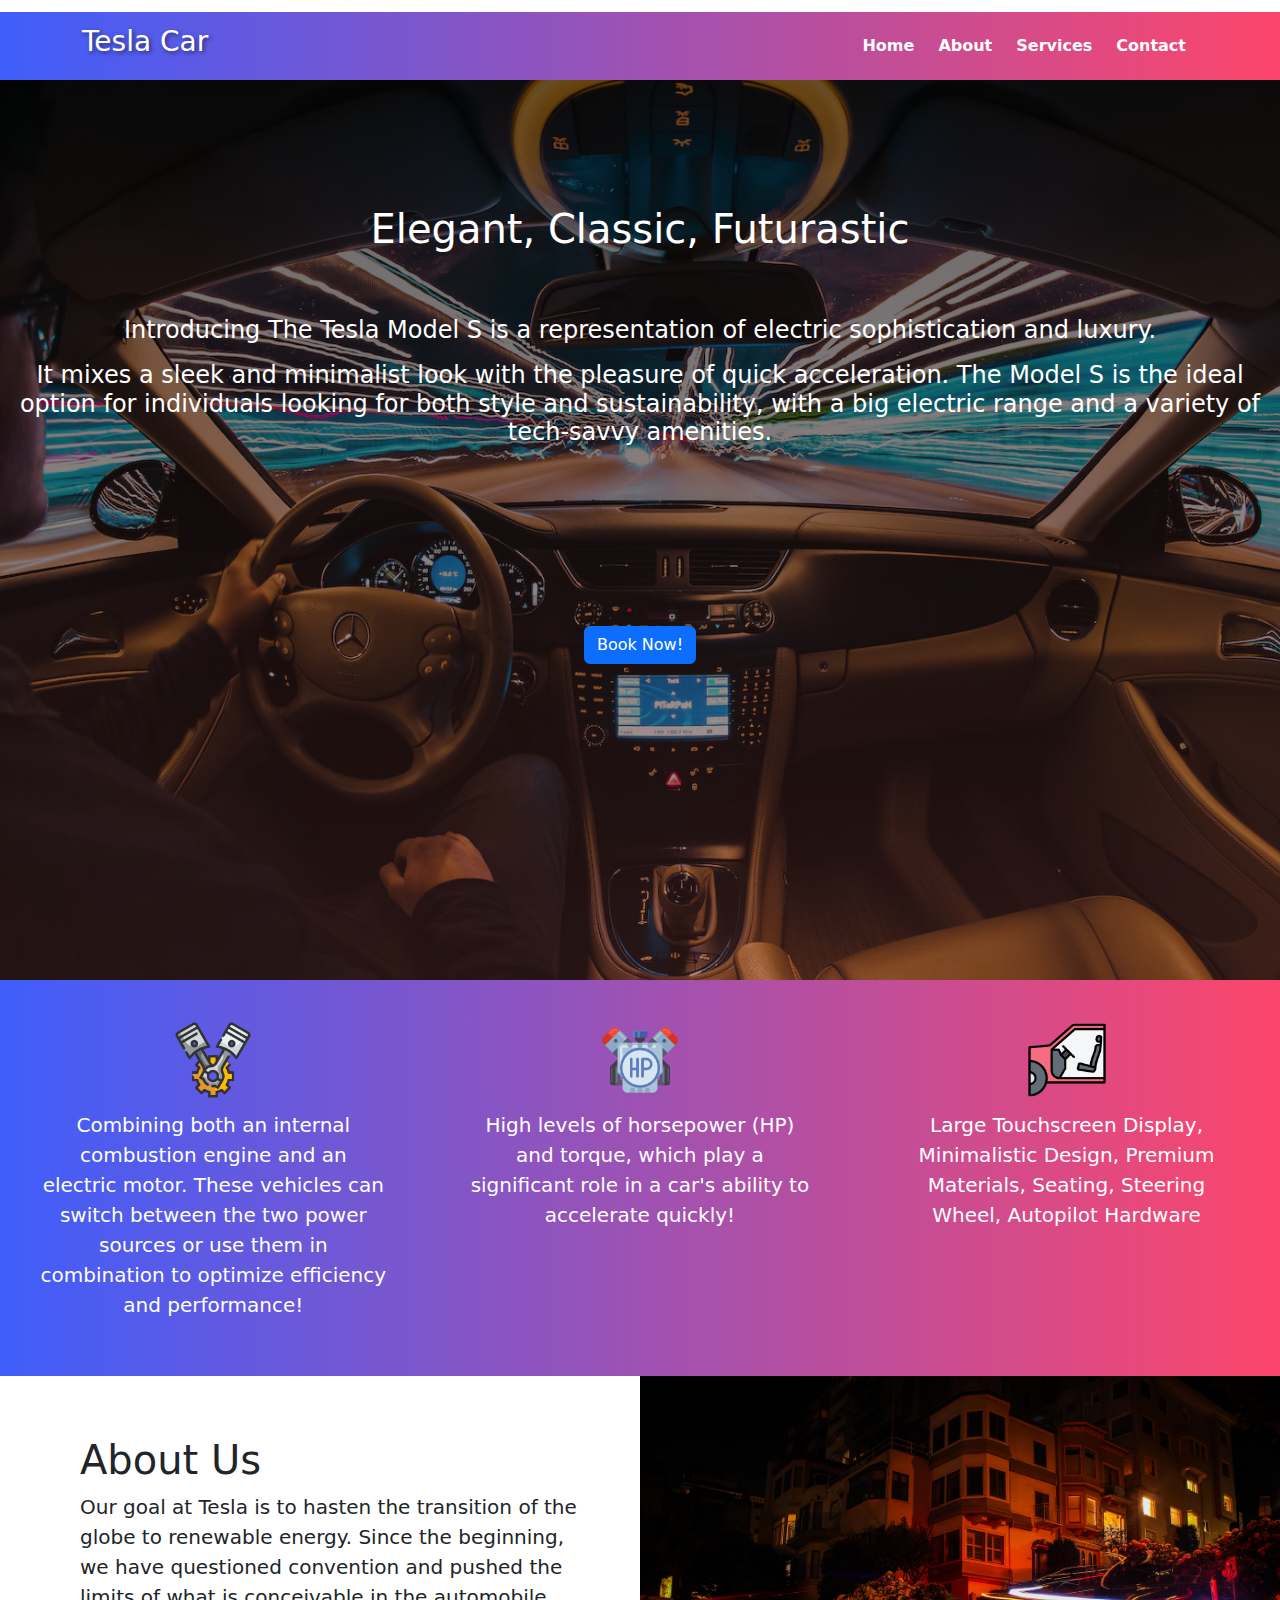
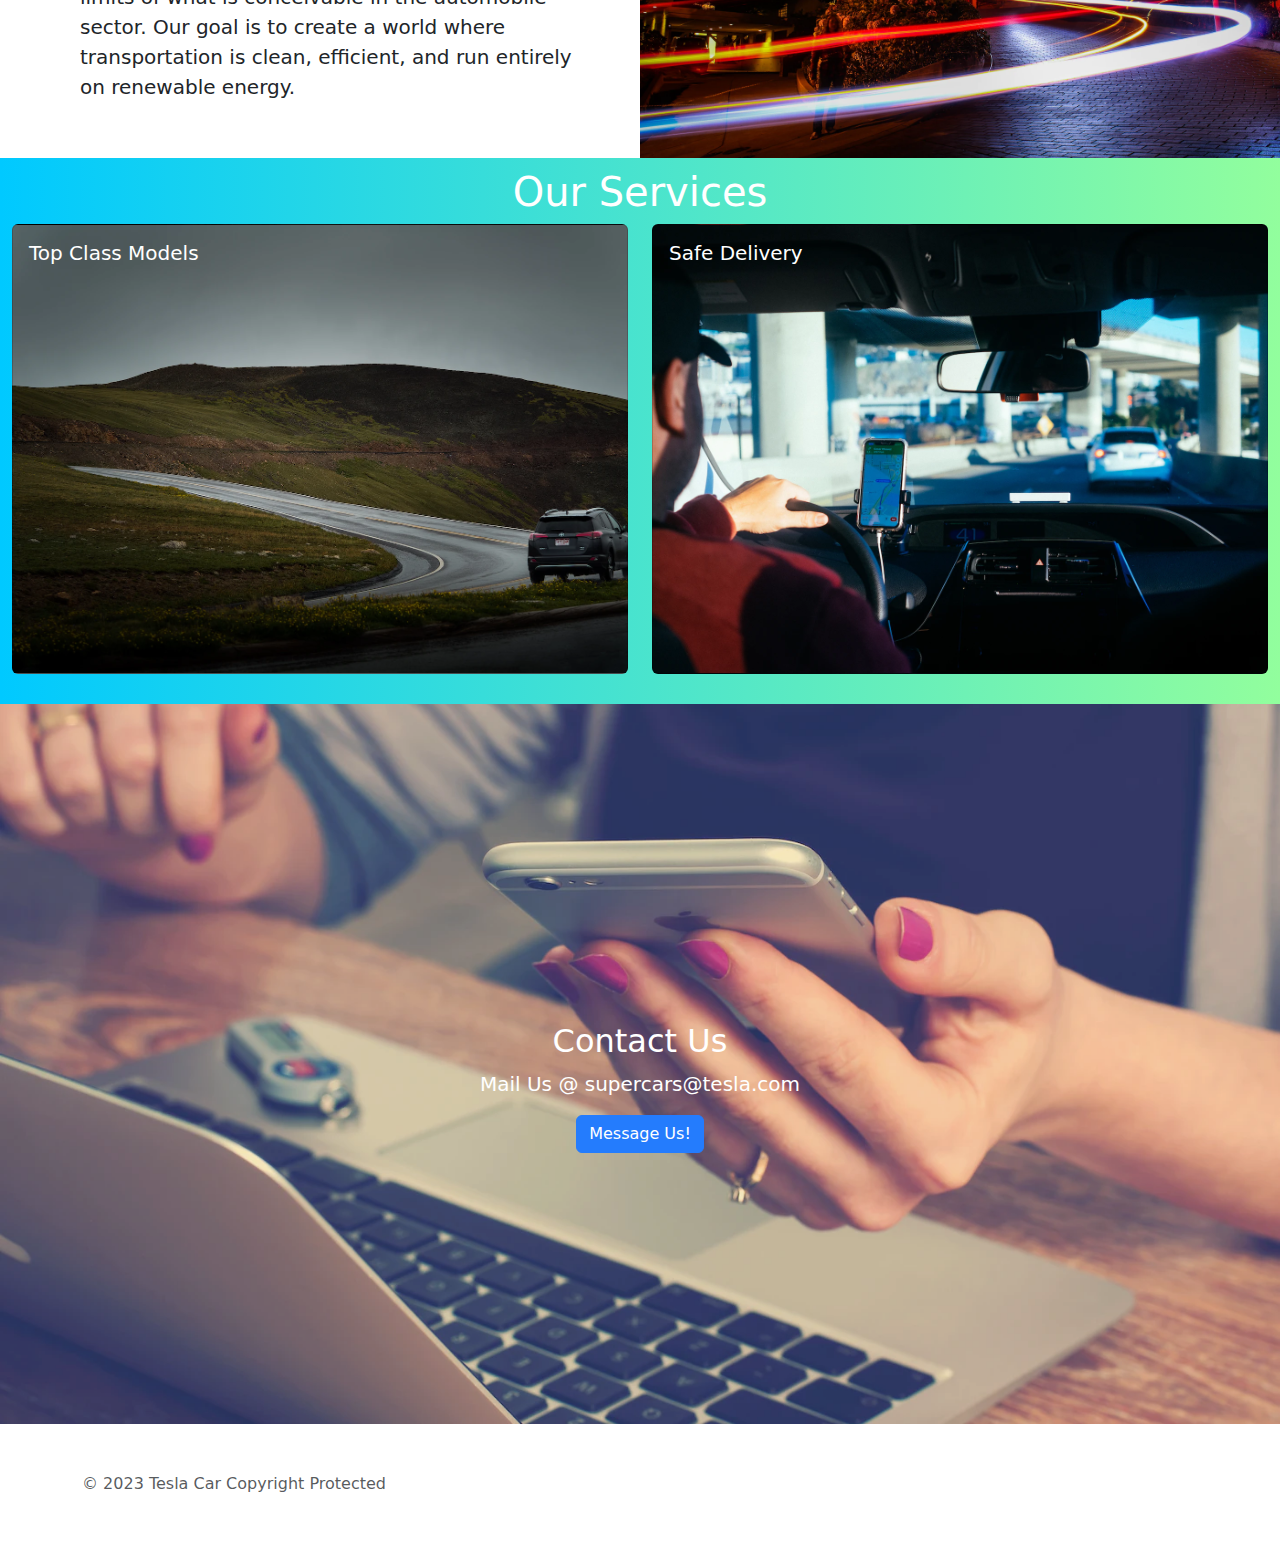
<file: task1/index.html>
<!DOCTYPE html>
<html lang="en">
<head>
    <meta charset="UTF-8">
    <meta name="viewport" content="width=device-width, initial-scale=1.0">
    <title>Tesla Car Landing Page</title>
    <link href="assets/css/bootstrap.min.css" rel="stylesheet">
    <link rel="stylesheet" href="https://cdnjs.cloudflare.com/ajax/libs/font-awesome/6.4.2/css/all.min.css" integrity="sha512-z3gLpd7yknf1YoNbCzqRKc4qyor8gaKU1qmn+CShxbuBusANI9QpRohGBreCFkKxLhei6S9CQXFEbbKuqLg0DA==" crossorigin="anonymous" referrerpolicy="no-referrer" />    
    <link href="style.css" rel="stylesheet">
</head>
<body>
    
    <section>

      <nav class="navbar navbar-expand-lg">
        <div class="container">
          <h1 class="navbar-brand" href="#">Tesla Car</h1>
          <button class="navbar-toggler" type="button" data-bs-toggle="collapse" data-bs-target="#navbarNav" aria-controls="navbarNav" aria-expanded="false" aria-label="Toggle navigation">
            <span class="navbar-toggler-icon"></span>
          </button>
          <div class="collapse navbar-collapse" id="navbarNav">
            <ul class="navbar-nav justify-content-end ms-auto">
              <li class="nav-item">
                <a class="nav-link" href="#">Home</a>
              </li>
              <li class="nav-item">
                <a class="nav-link" href="#about-us">About</a>
              </li>
              <li class="nav-item">
                <a class="nav-link" href="#services">Services</a>
              </li>
              <li class="nav-item">
                <a class="nav-link" href="#contact">Contact</a>
              </li>
            </ul>
          </div>
        </div>
      </nav>
    </section>



    <section>
    <div id="sec1" class="container-fluid">
    
      <div class="head-content">
        <h1>Elegant, Classic, Futurastic</h1>
        
        <h1 id="text-about">
          
          <p>
            Introducing The Tesla Model S is a representation of electric sophistication and luxury. 
          </p>
        <p>
        It mixes a sleek and minimalist look with the pleasure of quick acceleration. The Model S is the ideal option for individuals looking for both style and sustainability, with a big electric range and a variety of tech-savvy amenities.
        </p>
        </h1>
        
        <button class="btn btn-primary">
          Book Now!
        </button>
    </div>
        
    </div>
    </section>

    <section>
      <div id="sec2">

        <div class="div1">
          <center>
            <img class="about-svg" src="assets/svg/piston.png">
            <p class="strong">Combining both an internal combustion engine and an electric motor. These vehicles can switch between the two power sources or use them in combination to optimize efficiency and performance!</p class="strong">
          </center>
        </div>

        <div class="div2">
          <center>
            <img class="about-svg" src="assets/svg/horsepower.png">
            <p class="strong">High levels of horsepower (HP) and torque, which play a significant role in a car's ability to accelerate quickly!</p class="strong">
          </center>
        </div>

        <div class="div3">
          <center>
            <img class="about-svg" src="assets/svg/interior.png">

            <p class="strong">Large Touchscreen Display, Minimalistic Design, Premium Materials, Seating, Steering Wheel, Autopilot Hardware</p class="strong">
          </center>
        </div>




        </div>
        
    </section>

    <section>
      <div id="about-us">

        <div class="div1">
          <h1>About Us</h1>
            <p class="strong">
              Our goal at Tesla is to hasten the transition of the globe to renewable energy. Since the beginning, we have questioned convention and pushed the limits of what is conceivable in the automobile sector. Our goal is to create a world where transportation is clean, efficient, and run entirely on renewable energy.
            </p>
      </div>

      <div class="div2"></div>


      </div>
    </section>



  
    <section>
      <div id="services" class="container-fluid">

        <h1 class="center text-white">Our Services</h1>

        <div class="row">
          <div class="col-sm-6">
            <div class="card img1">
              <div class="card-body">
                <!-- <h5 class="card-title">Special title treatment</h5> -->
                <h5 class="card-title">Top Class Models</h5>
              </div>
            </div>
          </div>
          <div class="col-sm-6">
            <div class="card img2">
              <div class="card-body">
                <h5 class="card-title">Safe Delivery</h5>
              </div>
            </div>
          </div>
        </div>


      </div>
    </section>

    <section>
      <div id="contact" class="container-fluid center">
        <div>
        <h2 class="pt-5">Contact Us</h2>

        <p>Mail Us @ supercars@tesla.com</p>

        <button class="btn btn-primary">Message Us!</button>
        
      </div>
    </div>
    </section>


    <footer class="py-5">
      <div class="container">
        <div class="row">
            <div class="col-md-8 col-sm-12">
                <span class="text-muted">© 2023 Tesla Car </span>
                <span class="text-muted text-highlight">Copyright Protected</span>

        </div>

        <div class="col-md-4">
        <a class="text-muted" href="#"> <i class="fa-brands fa-facebook"></i></a>
        <a class="text-muted" href="#"><i class="fa-brands fa-twitter"></i></a>
        <a class="text-muted" href="#"><i class="fa-brands fa-instagram"></i></a>
        </div>


        </div>
        
      </div>
    </footer>



    <script src="https://cdn.jsdelivr.net/npm/bootstrap@5.3.2/dist/js/bootstrap.bundle.min.js" integrity="sha384-C6RzsynM9kWDrMNeT87bh95OGNyZPhcTNXj1NW7RuBCsyN/o0jlpcV8Qyq46cDfL" crossorigin="anonymous"></script>
</body>
</html>
</file>
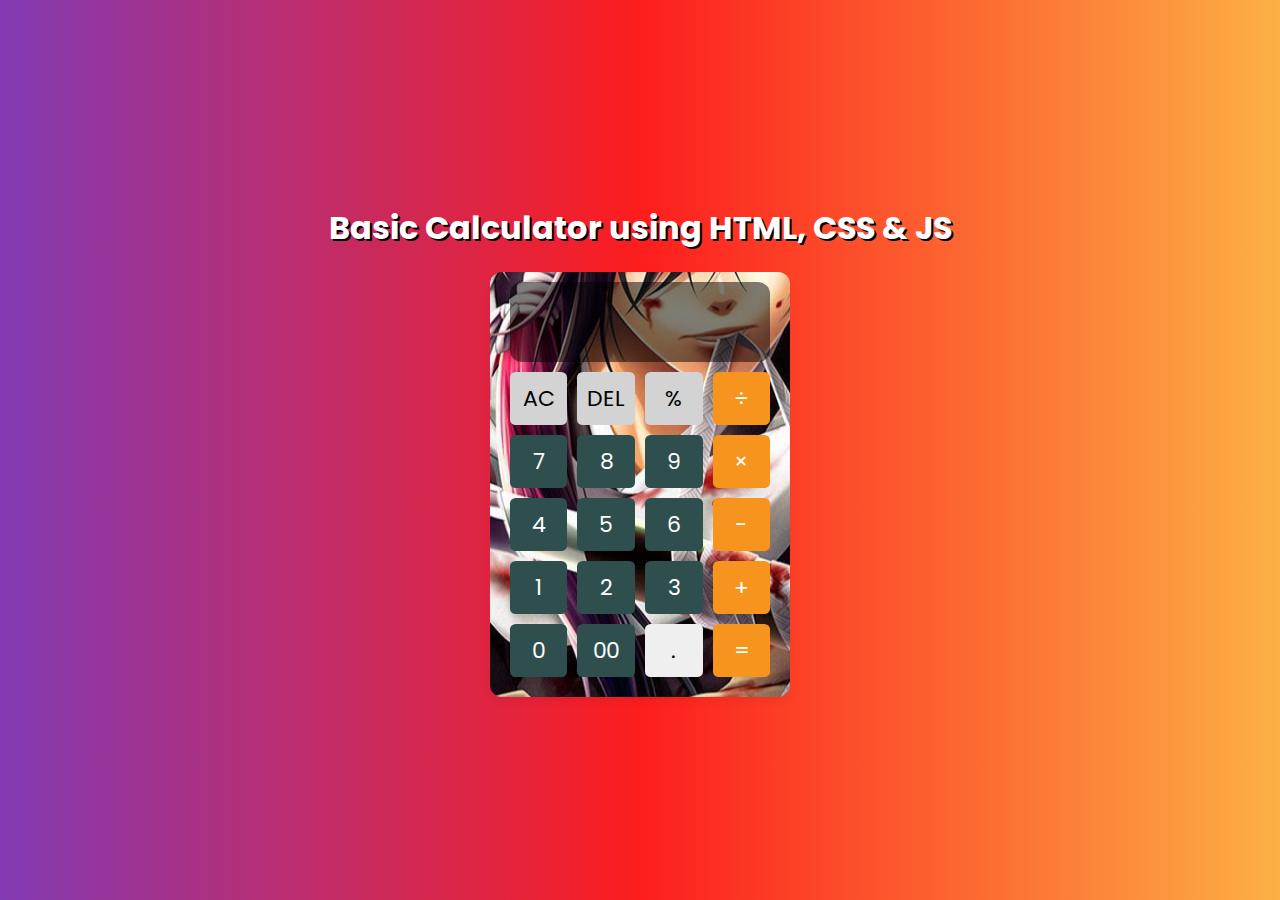
<file: task3/index.html>
<!DOCTYPE html>
<html lang="en">
  <head>
    <meta charset="UTF-8" />
    <meta http-equiv="X-UA-Compatible" content="IE=edge" />
    <meta name="viewport" content="width=device-width, initial-scale=1.0" />
    <title>Basic Calculator</title>
    <link rel="stylesheet" href="style.css" />
  </head>
  <body>

    <div class="row">

        <center>
        <h1 class="text-head text-animate">Basic Calculator using HTML, CSS & JS</h1>
        </center>

    <center>
    
        <div class="container">
      <input type="text" readonly class="display" />

      <div class="buttons">
        <button class="operator special-operator" data-value="AC">AC</button>
        <button class="operator special-operator" data-value="DEL">DEL</button>
        <button class="operator special-operator" data-value="%">%</button>
        <!-- Divide Button -->
        <button class="operator color-orange" data-value="/">&divide;</button>

        <button class="numbers" data-value="7">7</button>
        <button class="numbers" data-value="8">8</button>
        <button class="numbers" data-value="9">9</button>
        <!-- Multiply Button -->
        <button class="operator color-orange" data-value="*">&times;</button>

        <button class="numbers" data-value="4">4</button>
        <button class="numbers" data-value="5">5</button>
        <button class="numbers" data-value="6">6</button>
        <button class="operator color-orange" data-value="-">-</button>

        <button class="numbers" data-value="1">1</button>
        <button class="numbers" data-value="2">2</button>
        <button class="numbers" data-value="3">3</button>
        <button class="operator color-orange" data-value="+">+</button>

        <button class="numbers" data-value="0">0</button>
        <button class="numbers" data-value="00">00</button>
        <button data-value=".">.</button>
        <button class="operator color-orange" data-value="=">=</button>

      </div>
    </div>

    </center>

</div>

    <script src="script.js"></script>
  </body>
</html>
</file>
<file: task1/style.css>
body{
    margin: 0px;
    padding: 0px;
    scroll-behavior: smooth;
}


body{
    /* background-image: url('background.jpg'); */
}

nav{
    margin-top: 12px;
    background: rgb(63,94,251);
    background: linear-gradient(90deg, rgba(63,94,251,1) 0%, rgba(252,70,107,1) 100%);
}

h1.navbar-brand{
    color: white;
    text-shadow: 2px 2px 4px rgba(0, 0, 0, 0.5);
    font-size: 28px;
}

.navbar-brand:hover{
    color: #333;
}

.nav-link{
    font-weight: 600;
    margin: 4px;
    padding-left: 10px;
    padding-right: 10px;
    color: white;
}

.nav-link:hover{
    color: white;
    background: rgba(0,0,0,0.2);
    border-radius: 14px;
    transition: 0.1s ease-in;
}


#sec1{
    height: 100vh;
    color: white;
    background-image: linear-gradient(rgba(0,0,0,0.60),rgba(78, 31, 31, 0.432)), url('assets/img/sec1.jpg');
    background-size: cover;
}

#sec1 div h1{
    padding-top: 10%;
    margin-bottom: 5%;
}

#sec1 div.head-content{
    text-align: center;
}

#sec1 h1#text-about{
    padding-top: 0px;
    padding-bottom: 100px;
    font-size: 24px;
}




/* Contact */
#contact{
    height: 80vh;
    background-color: blue;
    color: white;
    background-image: url('assets/img/contact.jpg');
    background-size: cover;
    background-position: center;
    opacity: 0.9;
}

#contact p{
    font-size: 20px;
}


.center{
  display: flex;
  justify-content: center;
  align-items: center;
  text-align: center;
}

.img-right{
    display: flex;
    align-items: right;
    text-align: right;
    width: 100%;
}

/* Services */
#services {
    padding-top: 10px;
    padding-bottom: 30px;
    background: linear-gradient(90deg, #00C9FF 0%, #92FE9D 100%);
    height: auto;
}

#services .card-body{
    color: white;
}

#services .card{
    height: 50vh;
}

#services .img1{
    background-image: url('assets/img/services-background.jpg');
    background-size: cover;
    background-position: center center;
}


#services .img2{
    background-image: url('assets/img/safe-delivery.jpg');
    background-size: cover;
    background-position: center center;
}


/* About Us */
#about-us{
    display: flex;
}

#about-us .div1{
    width: 50%;
    height: auto;
    /* background-color: blue;
    color: white; */
    padding: 40px;
}

#about-us .div1 h1{
    padding-top: 20px;
    padding-left: 40px;
}

#about-us .div1 p{

    padding-left: 40px;
    padding-right: 20px;
    font-size: 20px;
}

#about-us .div2{
    width: 50%;
    height: auto;
    /* background-color: red; */
    background-image: url('assets/img/about2.jpg');
    background-size: cover;
}

@media screen and (max-width: 620px) {
    #about-us .div1, #about-us .div2{
        width: 100%;
    }

    #about-us .div2{
        height: 400px;
    }

    #about-us{
        display: block;
    }
  }

/* Sec2 */
#sec2 {
    display: flex;
    color: white;
    background: rgb(63,94,251);
    background: linear-gradient(90deg, rgba(63,94,251,1) 0%, rgba(252,70,107,1) 100%);
}

#sec2 .about-svg{
    width: 80px;
}

#sec2 .div1{
    width: 33.33%;
    height: auto;
    padding: 40px;
}

#sec2 .div2{
    width: 33.33%;
    height: auto;
    padding: 40px;
}

#sec2 .div3{
    width: 33.33%;
    height: auto;
    padding: 40px;
}

#sec2 p{
    padding-top: 10px;
    font-size: 20px;
}


@media screen and (max-width: 620px) {
    #sec2 .div1, #sec2 .div2, #sec2 .div3{
        width: 100%;
    }

    #sec2{
        display: block;
    }
  }


/* Footer */

footer .row{
    align-items: center;
}

footer .col-md-4{
    text-align: right;
    font-size: 2rem;
}

@media only screen and (max-width: 780px) {
    footer div.col-md-4, div.col-md-8{
        padding: 10px;
        text-align: center;
    }

    .hero .col-md-5{
        height: 500px;
    }
  }
</file>
<file: task3/style.css>
/* Import Google font - Poppins */
@import url("https://fonts.googleapis.com/css2?family=Poppins:wght@300;400;500;600;700&display=swap");


* {
  margin: 0;
  padding: 0;
  box-sizing: border-box;
  font-family: "Poppins", sans-serif;
}


body {
  height: 100vh;
  display: flex;
  align-items: center;
  justify-content: center;
  background: rgb(131,58,180);
  background: linear-gradient(90deg, rgba(131,58,180,1) 0%, rgba(253,29,29,1) 50%, rgba(252,176,69,1) 100%);
}


.container {
  position: relative;
  max-width: 300px;
  width: 100%;
  border-radius: 12px;
  padding: 10px 20px 20px;
  /* background: #fff; */
  background-image: url('background.jpg');
  background-position: center center;
  /* background: black; */
  box-shadow: 0 5px 10px rgba(0, 0, 0, 0.05);
}

.display {
  height: 80px;
  width: 100%;
  outline: none;
  border: none;
  text-align: right;
  margin-bottom: 10px;
  padding-right: 5px;
  font-size: 25px;
  
  background-color: rgba(0, 0, 0, 0.5);

  /* background-color: grey; */
  color: white;
  pointer-events: none;
  border-radius: 12px;
}

.buttons {
  display: grid;
  grid-gap: 10px;
  grid-template-columns: repeat(4, 1fr);
}

.buttons button {
  padding: 10px;
  border-radius: 6px;
  border: none;
  font-size:22px;
  cursor: pointer;
  /* background-color: #eee; */

  border-radius: 10% ;
  display: flex;
  justify-content: center;
  align-items: center;
  outline:none;
  border: none;
  


}
.buttons button:active {
  transform: scale(0.99);
}

.text-head{
    color: #fff;
    text-shadow: 2px 2px black;
    margin-bottom: 20px;
}

.buttons button:hover{
    background-color: #6200EE;
    color: white;
}

/* ac del % / * - + = */
.operator{
    background-color: #f7941e;
    color: #fff;
}

/* ac del % */
.special-operator{
    background-color: lightgrey;
    color: black;
}

.numbers{
    background-color: darkslategrey;
    color: white;
}
</file>
